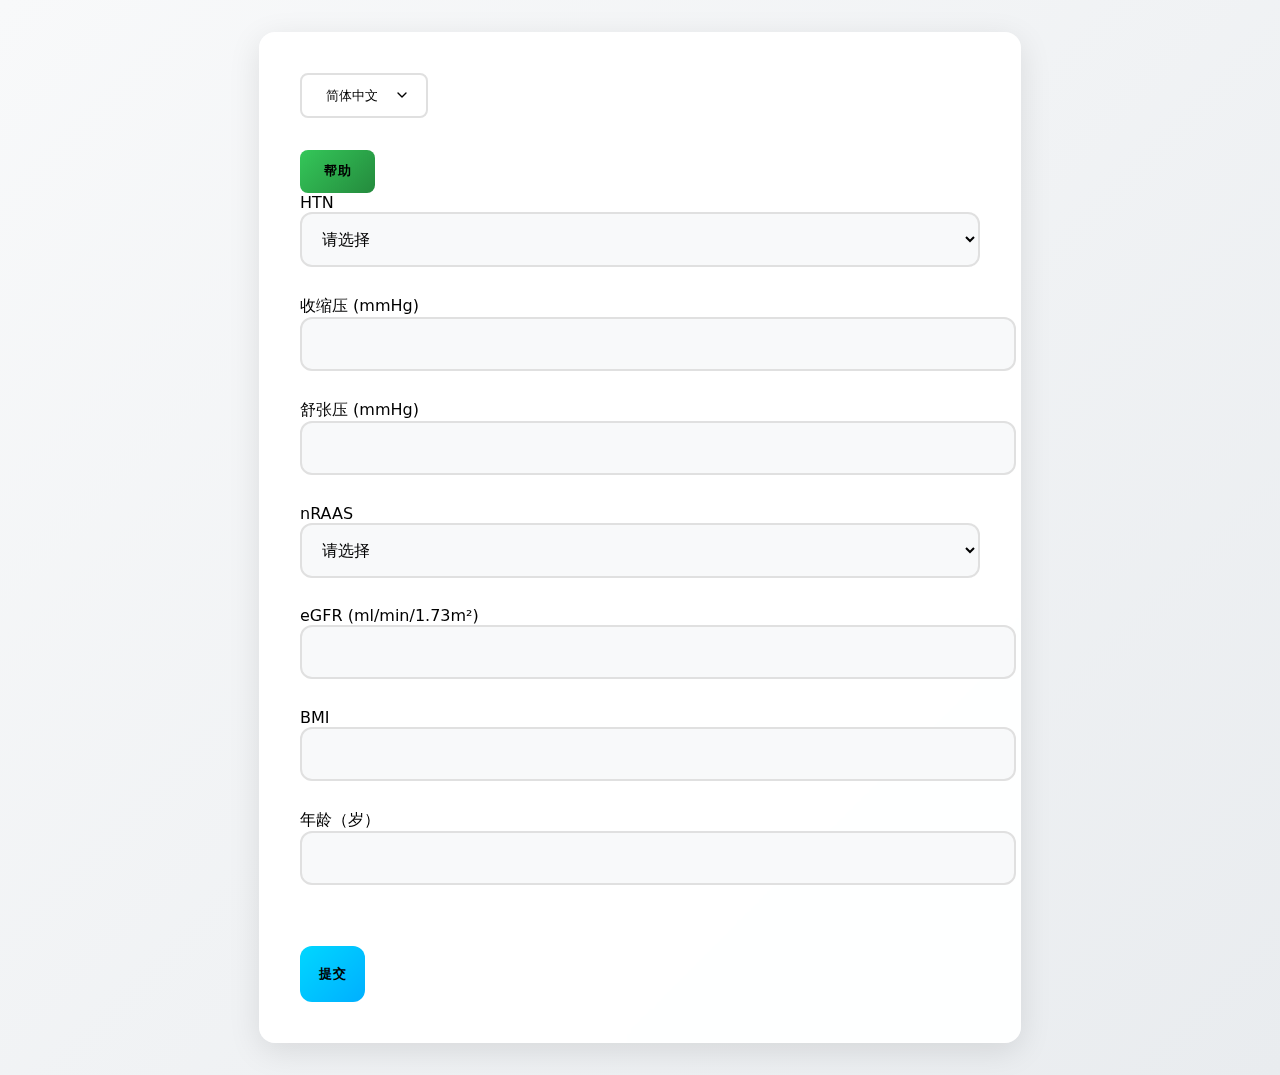
<file: index.html>
<!DOCTYPE html>
<html lang="en">
<head>
  <meta charset="UTF-8">
  <meta name="viewport" content="width=device-width, initial-scale=1.0">
  <title>夜间高血压预测</title>
  <link rel="stylesheet" href="styles.css">
</head>
<body>
  <div class="container">
    <!-- 语言选择器 -->
    <div class="lang-selector">
      <select id="langSelector" onchange="onLangChange()">
        <option value="zh">简体中文</option>
        <option value="en">English</option>
      </select>
    </div>

    <!-- 帮助按钮 -->
    <div class="help-selector">
      <button id="helpButton" onclick="onHelpTap()">帮助</button>
    </div>

    <!-- 数据输入区域 -->
    <div class="row">
      <label id="label0"></label>
      <select id="picker0" onchange="onPickerChange(0)">
        <option value="">请选择</option>
        <option value="1">是</option>
        <option value="0">否</option>
      </select>
    </div>
    <div class="row">
      <label id="label1"></label>
      <input type="number" id="input1" oninput="onInput(1)" step="0.01" min="0.01">
    </div>
    <div class="row">
      <label id="label2"></label>
      <input type="number" id="input2" oninput="onInput(2)" step="0.01" min="0.01">
    </div>
    <div class="row">
      <label id="label3"></label>
      <select id="picker3" onchange="onPickerChange(3)">
        <option value="">请选择</option>
        <option value="1">是</option>
        <option value="0">否</option>
      </select>
    </div>
    <div class="row">
      <label id="label4"></label>
      <input type="number" id="input4" oninput="onInput(4)" step="0.01" min="0.01">
    </div>
    <div class="row">
      <label id="label5"></label>
      <input type="number" id="input5" oninput="onInput(5)" step="0.01" min="0.01">
    </div>
    <div class="row">
      <label id="label6"></label>
      <input type="number" id="input6" oninput="onInput(6)" step="1" min="1">
    </div>
    <button id="submitButton" onclick="onSubmit()">提交</button>
  </div>

  <script src="script.js"></script>
</body>
</html>
</file>
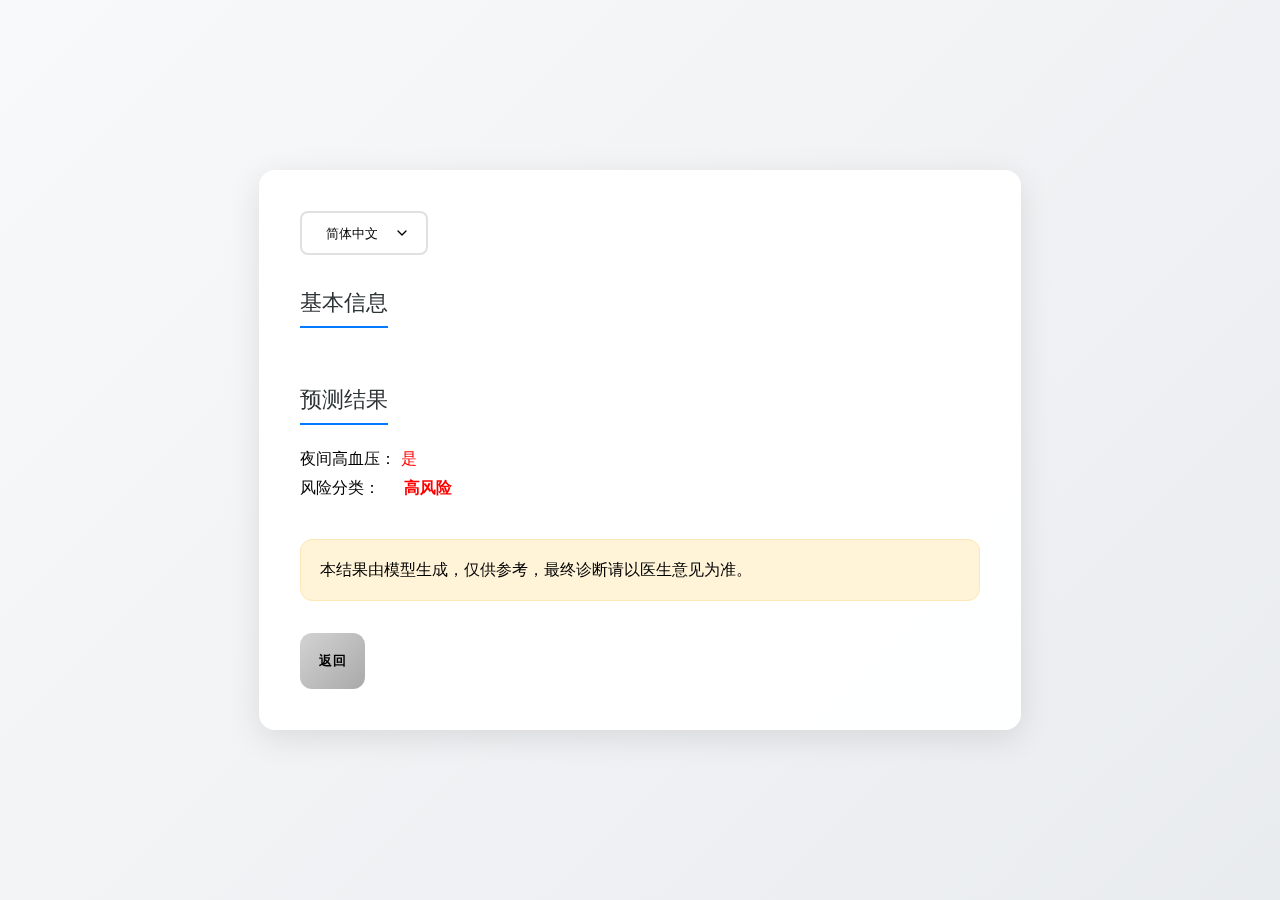
<file: result.html>
<!DOCTYPE html>
<html lang="en">
<head>
  <meta charset="UTF-8">
  <meta name="viewport" content="width=device-width, initial-scale=1.0">
  <title>夜间高血压预测结果</title>
  <link rel="stylesheet" href="styles.css">
</head>
<body>
  <div class="container">
    <!-- 语言选择器 -->
    <div class="lang-selector">
      <select id="langSelector" onchange="onLangChange()">
        <option value="zh">简体中文</option>
        <option value="en">English</option>
      </select>
    </div>

    <!-- 基本信息标题 -->
    <div class="section-title" id="sectionTitleBasicInfo"></div>

    <!-- 数据展示 -->
    <div id="dataDisplay"></div>

    <!-- 预测结果标题 -->
    <div class="section-title" id="sectionTitlePredictionResult"></div>

    <!-- 结果展示 -->
    <div class="result" id="resultDisplay"></div>

    <div class="classification" id="classificationDisplay"></div>

    <!-- 说明文字 -->
    <div class="disclaimer" id="disclaimerText"></div>

    <!-- 返回按钮 -->
    <button id="returnButton" onclick="goBack()">返回</button>
  </div>

  <script src="result.js"></script>
</body>
</html>
</file>
<file: styles.css>
/* 修改后的全局样式 */
body {
  font-family: 'Segoe UI', system-ui, sans-serif;
  margin: 0;
  min-height: 100vh;
  display: flex;
  justify-content: center;
  align-items: center;
  background: linear-gradient(135deg, #f8f9fa 0%, #e9ecef 100%);
}

.container {
  width: 90%;
  max-width: 680px;
  margin: 2rem auto;
  padding: 2.5rem;
  background: rgba(255, 255, 255, 0.95);
  border-radius: 16px;
  box-shadow: 0 8px 32px rgba(0, 0, 0, 0.1);
  backdrop-filter: blur(10px);
  border: 1px solid rgba(255, 255, 255, 0.3);
}

/* 输入控件美化 */
.row {
  margin-bottom: 1.8rem;
}

.row input,
.row select {
  width: 100%;
  padding: 1rem;
  font-size: 1rem;
  border: 2px solid #e0e0e0;
  border-radius: 12px;
  transition: all 0.3s ease;
  background: #f8f9fa;
}

.row input:focus,
.row select:focus {
  border-color: #007aff;
  box-shadow: 0 0 0 3px rgba(0, 122, 255, 0.1);
  outline: none;
}

/* 按钮美化 */
button {
  background: linear-gradient(135deg, #00d7ff 0%, #00afff 100%);
  border-radius: 12px;
  padding: 1.2rem;
  font-weight: 600;
  letter-spacing: 0.5px;
  transition: all 0.3s ease;
  border: none;
  margin-top: 2rem;
}

button:hover {
  transform: translateY(-1px);
  box-shadow: 0 6px 16px rgba(0, 122, 255, 0.2);
}

/* 返回按钮美化 */
#returnButton {
  background: linear-gradient(135deg, #d3d3d3 0%, #a9a9a9 100%);
  border-radius: 12px;
  padding: 1.2rem;
  font-weight: 600;
  letter-spacing: 0.5px;
  transition: all 0.3s ease;
  border: none;
  margin-top: 2rem;
}

#returnButton:hover {
  transform: translateY(-1px);
  box-shadow: 0 6px 16px rgba(169, 169, 169, 0.2);
}

/* 结果页面优化 */
.section-title {
  font-size: 1.4rem;
  color: #2d3436;
  margin: 2rem 0 1.5rem;
  padding-bottom: 0.5rem;
  border-bottom: 2px solid #007aff;
  display: inline-block;
}

#dataDisplay .row {
  background: #f8f9fa;
  padding: 1.2rem;
  border-radius: 12px;
  margin-bottom: 1.2rem;
  display: flex;
  justify-content: space-between;
  font-weight: 500;
  color: #4a4a4a;
}

/* 分类结果样式增强 */
.classification-text {
  display: inline-block;
  padding: 0.5rem 1.2rem;
  border-radius: 8px;
  font-weight: bold;
}

/* 语言选择器美化 */
.lang-selector select {
  padding: 0.8rem 1.5rem;
  border-radius: 8px;
  border: 2px solid #e0e0e0;
  appearance: none;
  background: url("data:image/svg+xml;charset=UTF-8,%3csvg xmlns='http://www.w3.org/2000/svg' viewBox='0 0 24 24' fill='none' stroke='currentColor' stroke-width='2' stroke-linecap='round' stroke-linejoin='round'%3e%3cpolyline points='6 9 12 15 18 9'%3e%3c/polyline%3e%3c/svg%3e") no-repeat right 1rem center/1rem;
  padding-right: 3rem; /* 增加右侧内边距以避免文字和箭头重叠 */
}

/* 帮助按钮样式 */
.help-selector button {
  background: linear-gradient(135deg, #34c759 0%, #248a3d 100%);
  border-radius: 8px;
  padding: 0.8rem 1.5rem;
}

/* 免责声明增强 */
.disclaimer {
  background: #fff3d8;
  padding: 1.2rem;
  border-radius: 12px;
  border: 1px solid #ffe6b7;
  margin-top: 2rem;
}
</file>
